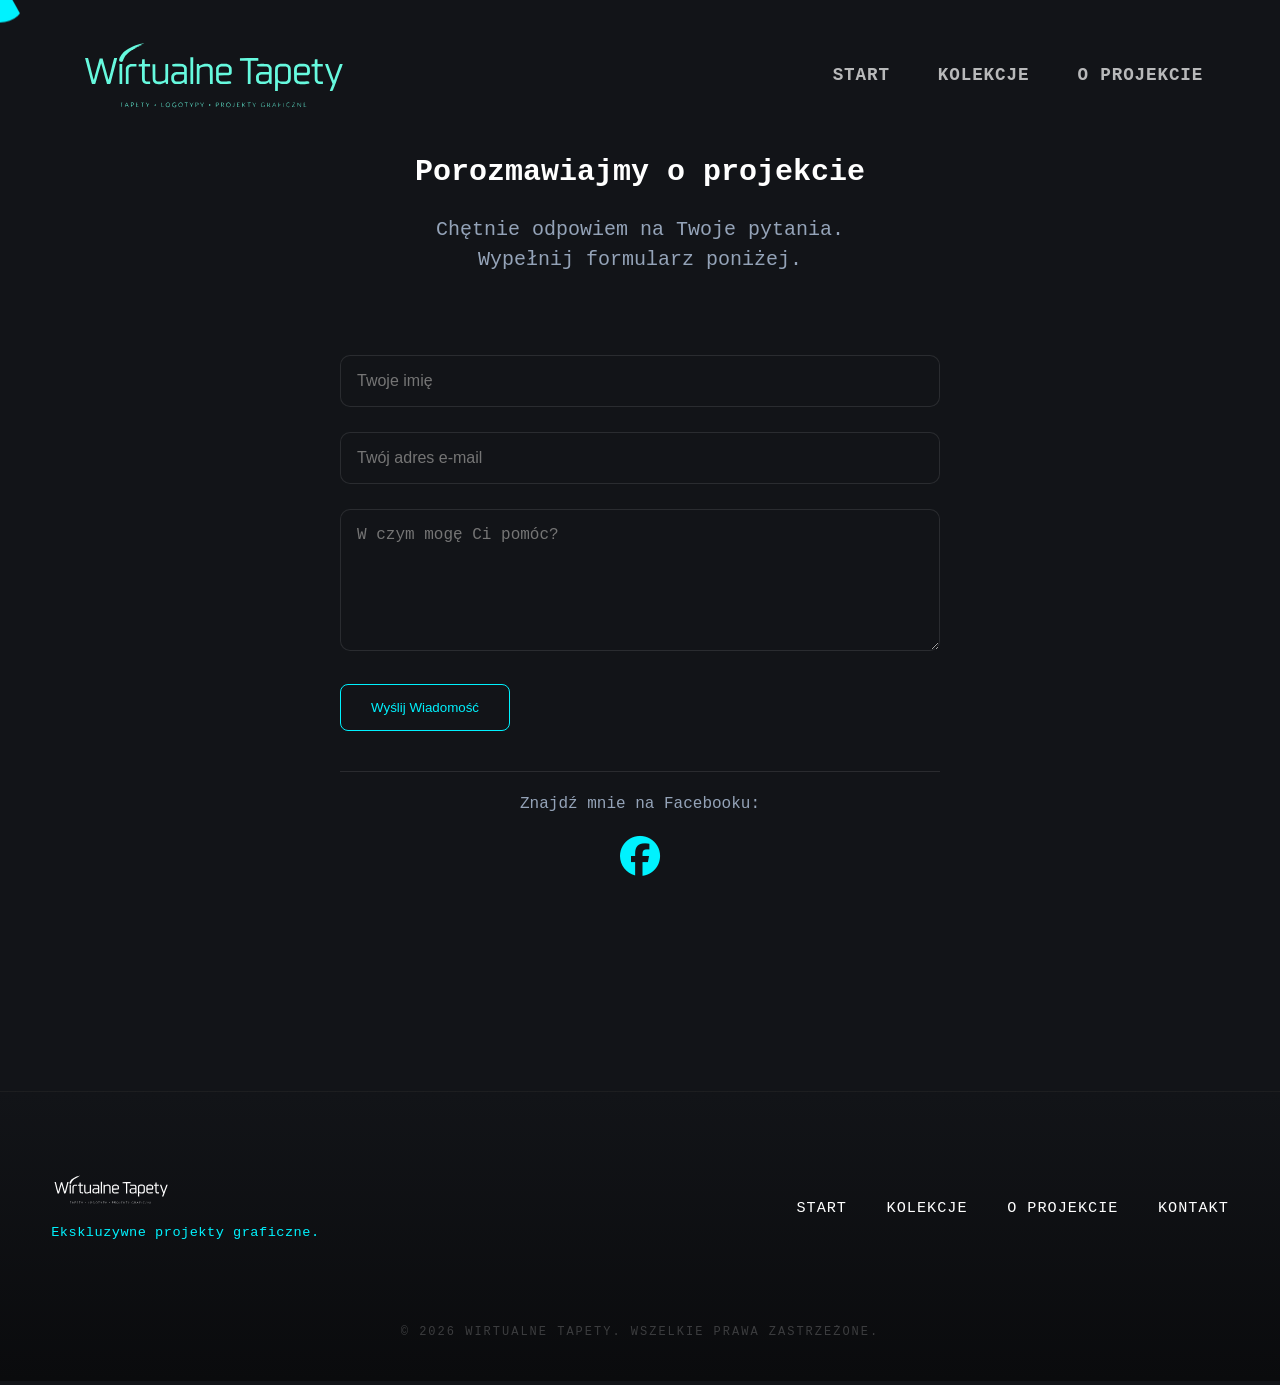
<file: kontakt.html>
<!DOCTYPE html>
<html lang="pl">
<head>
    <meta charset="UTF-8">
    <meta name="viewport" content="width=device-width, initial-scale=1.0">
    <title>Kontakt — Wirtualne Tapety</title>
    <meta name="description" content="Wirtualne Tapety to cyfrowy streetwear. Ekskluzywne, surowe i unikalne projekty graficzne tworzone z techniczną precyzją dla Twojego ekranu.">
    <meta name="keywords" content="cyfrowy streetwear, unikalne tapety, design 1/1, grafika komputerowa, estetyka cyberpunk, tapety na telefon, manifest graficzny">
    <meta name="author" content="Wirtualne Tapety">
    
    <meta property="og:title" content="Wirtualne Tapety | Cyfrowy Streetwear">
    <meta property="og:description" content="Ekskluzywne projekty graficzne dla tych, którzy wymagają od technologii więcej. Odkryj kolekcję 1/1.">
    <meta property="og:type" content="website">
    <meta property="og:url" content="https://twojastrona.pl"> <meta property="og:image" content="https://twojastrona.pl/assets/images/branding/og-image.jpg"> <meta name="theme-color" content="#121418">
    <link rel="stylesheet" href="css/main.css">
    <link rel="stylesheet" href="css/components/navbar.css">
    <link rel="stylesheet" href="css/pages/contact.css">
    <link rel="stylesheet" href="https://cdnjs.cloudflare.com/ajax/libs/font-awesome/6.4.0/css/all.min.css">
    <link rel="icon" href="./assets/images/branding/favicon.svg" type="image/svg+xml">
    <link rel="alternate icon" href="./assets/images/branding/favicon.png"> 
</head>
<body>

   <nav class="site-nav">
    <div class="nav-logo">
        <a href="index.html">
            <img src="./assets/images/branding/logo.svg" alt="Wirtualne Tapety" class="vector-logo">
        </a>
    </div>

    <button class="hamburger" id="hamburger" aria-label="Menu">
        <span></span>
        <span></span>
        <span></span>
    </button>

    <div class="nav-links" id="nav-links">
        <a href="index.html" class="nav-item">Start</a>
        <a href="realizacje.html" class="nav-item">Kolekcje</a>
        <a href="o-projekcie.html" class="nav-item">O PROJEKCIE</a>
    </div>
</nav>

    <main class="section-container">
    <div class="contact-header">
        <h1 class="section-title">Porozmawiajmy o projekcie</h1>
        <p class="section-subtitle">Chętnie odpowiem na Twoje pytania. Wypełnij formularz poniżej.</p>
    </div>

    <div class="contact-wrapper">
        <form class="contact-form" action="#" method="POST">
            <div class="form-group"><input type="text" name="name" placeholder="Twoje imię" required></div>
            <div class="form-group"><input type="email" name="email" placeholder="Twój adres e-mail" required></div>
            <div class="form-group"><textarea name="message" rows="6" placeholder="W czym mogę Ci pomóc?" required></textarea></div>
            <button type="submit" class="btn-primary">Wyślij Wiadomość</button>
        </form>
        
        <div class="social-links">
            <p>Znajdź mnie na Facebooku:</p>
            <a href="https://www.facebook.com/profile.php?id=61585781703264&locale=pl_PL" 
               target="_blank" rel="noopener noreferrer" class="social-icon">
                <i class="fab fa-facebook"></i>
            </a>
        </div>
    </div>
</main>

    <div id="custom-cursor" class="custom-follower"><div class="cursor-dot"></div></div>
<footer class="site-footer">
    <div class="footer-content">
        <div class="footer-logo">
            <img src="./assets/images/branding/logo.svg" alt="Wirtualne Tapety">
            <p>Ekskluzywne projekty graficzne.</p>
        </div>
        
        <div class="footer-links">
            <a href="index.html">Start</a>
            <a href="realizacje.html">Kolekcje</a>
            <a href="o-projekcie.html">O Projekcie</a>
            <a href="kontakt.html">Kontakt</a>
        </div>
    </div>
    
    <div class="footer-bottom">
        <p>&copy; 2026 Wirtualne Tapety. Wszelkie prawa zastrzeżone.</p>
    </div>
</footer>
    <script src="js/main.js" type="module"></script>
</body>
</html>
</file>
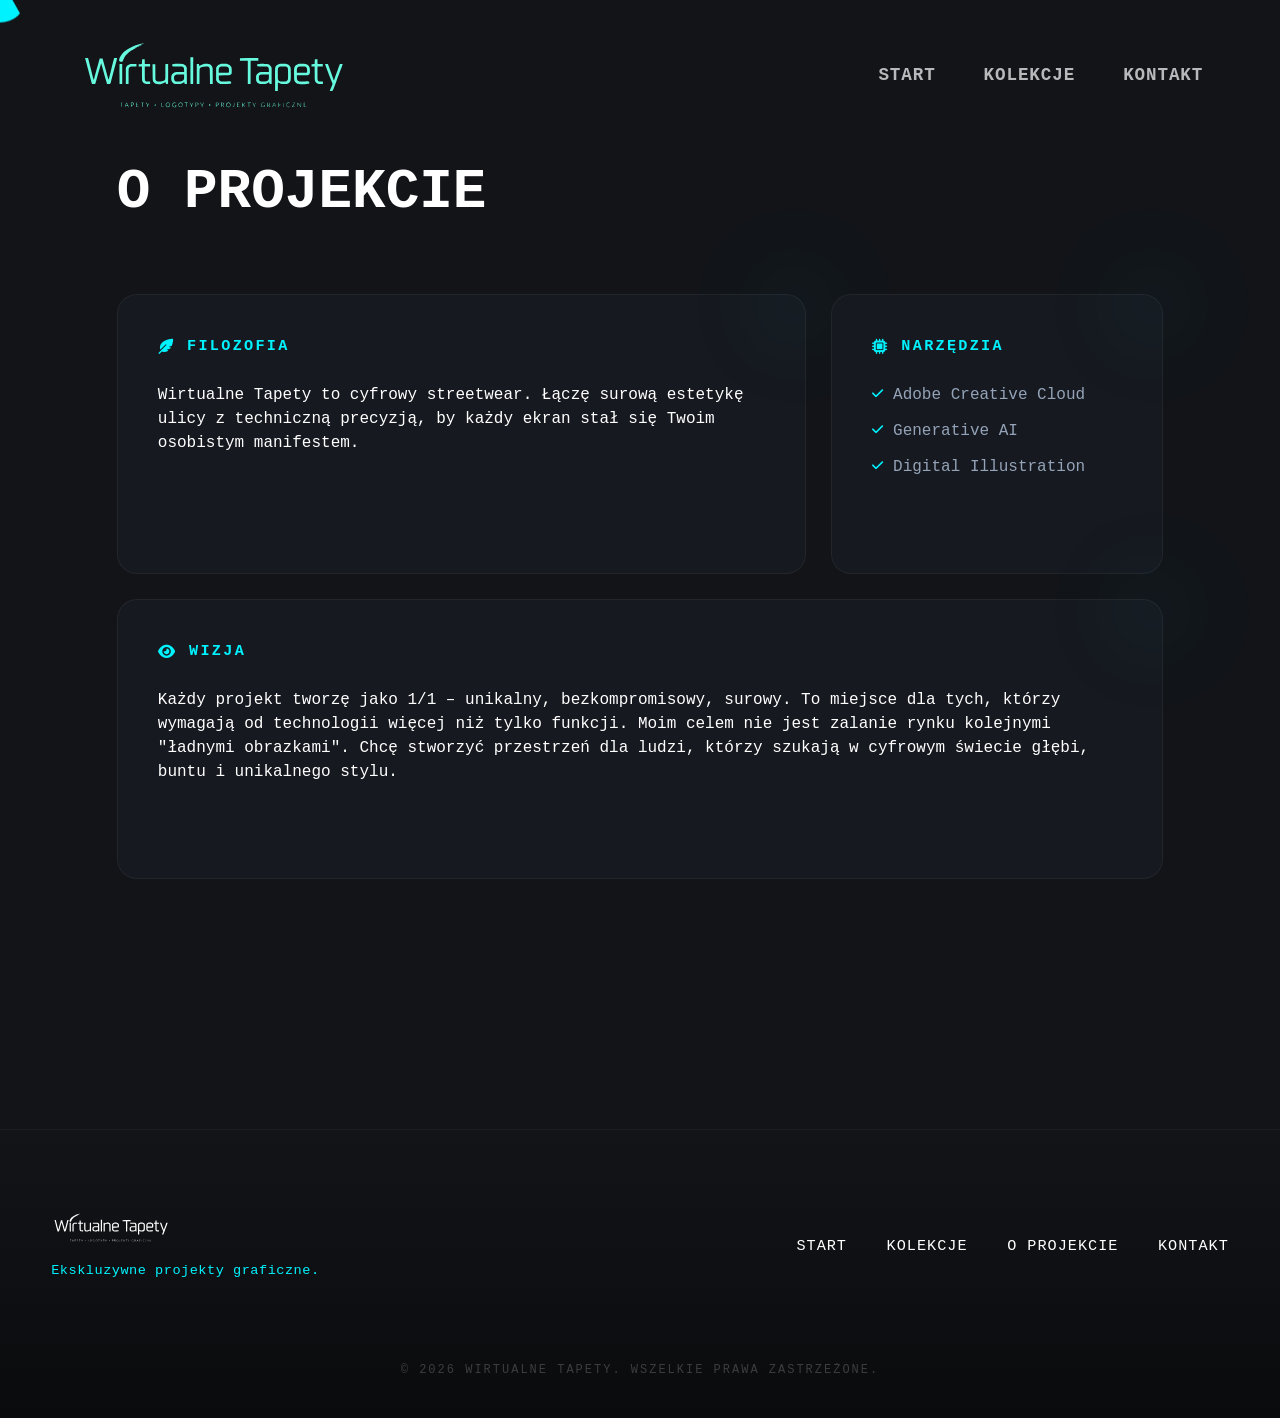
<file: o-projekcie.html>
<!DOCTYPE html>
<html lang="pl">
<head>
    <meta charset="UTF-8">
    <meta name="viewport" content="width=device-width, initial-scale=1.0">
    <title>Manifest | Wirtualne Tapety</title>
    <link rel="stylesheet" href="css/main.css">
    <link rel="stylesheet" href="css/components/navbar.css">
    <link rel="stylesheet" href="css/pages/projects.css">
    <link rel="stylesheet" href="https://cdnjs.cloudflare.com/ajax/libs/font-awesome/6.4.0/css/all.min.css">
    <link rel="icon" href="./assets/images/branding/favicon.svg" type="image/svg+xml">
    <link rel="alternate icon" href="./assets/images/branding/favicon.png"> 
</head>
<body>

    <nav class="site-nav">
        <div class="nav-logo">
            <a href="index.html">
                <img src="./assets/images/branding/logo.svg" alt="Wirtualne Tapety" class="vector-logo">
            </a>
        </div>

        <button class="hamburger" id="hamburger" aria-label="Menu">
            <span></span>
            <span></span>
            <span></span>
        </button>

        <div class="nav-links" id="nav-links">
            <a href="index.html" class="nav-item">Start</a>
            <a href="realizacje.html" class="nav-item">Kolekcje</a>
            <a href="kontakt.html" class="nav-item">Kontakt</a>
        </div>
    </nav>

    <main class="manifest-container">
        <h1 class="page-title">O PROJEKCIE</h1>
        
        <div class="bento-grid">
            <div class="bento-item main-manifest">
                <h3><i class="fas fa-feather-alt"></i> Filozofia</h3>
                <p>Wirtualne Tapety to cyfrowy streetwear. Łączę surową estetykę ulicy z techniczną precyzją, by każdy ekran stał się Twoim osobistym manifestem.</p>
            </div>
            
            <div class="bento-item tech-stack">
                <h3><i class="fas fa-microchip"></i> Narzędzia</h3>
                <ul>
                    <li><i class="fas fa-check"></i> Adobe Creative Cloud</li>
                    <li><i class="fas fa-check"></i> Generative AI</li>
                    <li><i class="fas fa-check"></i> Digital Illustration</li>
                </ul>
            </div>
            
            <div class="bento-item vision">
                <h3><i class="fas fa-eye"></i> Wizja</h3>
                <p>Każdy projekt tworzę jako 1/1 – unikalny, bezkompromisowy, surowy. To miejsce dla tych, którzy wymagają od technologii więcej niż tylko funkcji. Moim celem nie jest zalanie rynku kolejnymi "ładnymi obrazkami". Chcę stworzyć przestrzeń dla ludzi, którzy szukają w cyfrowym świecie głębi, buntu i unikalnego stylu.</p>
            </div>
        </div> </main>

    <div id="custom-cursor" class="custom-follower">
        <div class="cursor-dot"></div>
    </div>

    <footer class="site-footer">
        <div class="footer-content">
            <div class="footer-logo">
                <img src="./assets/images/branding/logo.svg" alt="Wirtualne Tapety">
                <p>Ekskluzywne projekty graficzne.</p>
            </div>
            
            <div class="footer-links">
                <a href="index.html">Start</a>
                <a href="realizacje.html">Kolekcje</a>
                <a href="o-projekcie.html">O Projekcie</a>
                <a href="kontakt.html">Kontakt</a>
            </div>
        </div>
        
        <div class="footer-bottom">
            <p>&copy; 2026 Wirtualne Tapety. Wszelkie prawa zastrzeżone.</p>
        </div>
    </footer>

    <script src="js/main.js" type="module"></script>
</body>
</html>
</file>
<file: css/main.css>
:root {
    --bg-color: #121418;
    --text-color: #ffffff;
    --text-muted: #94a3b8;
    --accent-color: #00f2fe;
    --card-bg: #1a1d24;
    --font-main: 'Inter', -apple-system, BlinkMacSystemFont, monospace, sans-serif;
}

/* 1. RESET I PODSTAWY */
* {
    margin: 0;
    padding: 0;
    box-sizing: border-box;
    cursor: none !important; /* Twoje ustawienie kursora zachowane */
}

body {
    background-color: var(--bg-color);
    color: var(--text-color);
    font-family: var(--font-main);
    line-height: 1.5;
    -webkit-font-smoothing: antialiased;
    overflow-x: hidden;
}

a { color: inherit; text-decoration: none; }

.section-container {
    max-width: 1400px;
    margin: 0 auto;
    padding: 100px 4vw;
}

/* 2. SYSTEM KURSORA CYBER-RING (TRÓJKĄTNY) */
.custom-follower {
    position: fixed;
    top: 0;
    left: 0;
    width: 50px;
    height: 45px;
    z-index: 9999;
    pointer-events: none;
    background-color: var(--accent-color);
    border-radius: 50%;
    border: 2px solid var(--accent-color);
    clip-path: polygon(50% 0%, 0% 100%, 100% 100%);
    display: flex;
    justify-content: center;
    align-items: center;
    animation: cursorPulseTriangle 2s infinite ease-in-out;
    transform: translate(-50%, -50%) scale(0);
    transition: transform 0.2s cubic-bezier(0.34, 1.56, 0.64, 1);
    will-change: transform;
}

.custom-follower.visible {
    transform: translate(-50%, -50%) scale(1);
}

.cursor-dot {
    width: 6px;
    height: 6px;
    background-color: var(--accent-color);
    clip-path: polygon(50% 0%, 0% 100%, 100% 100%);
    margin-top: 15px;
}

@keyframes cursorPulseTriangle {
    0% { box-shadow: 0 0 0 0 rgba(0, 242, 254, 0.4); }
    50% { box-shadow: 0 0 0 10px rgba(0, 242, 254, 0); transform: scale(1.1); }
    100% { box-shadow: 0 0 0 0 rgba(0, 242, 254, 0); }
}

/* 3. LIGHTBOX */
.lightbox-overlay {
    position: fixed;
    top: 0; left: 0;
    width: 100%; height: 100%;
    background-color: rgba(18, 20, 24, 0.95);
    z-index: 2000;
    display: flex;
    justify-content: center;
    align-items: center;
    padding: 40px;
    opacity: 0;
    pointer-events: none;
    transition: opacity 0.4s ease;
}

.lightbox-overlay.active { opacity: 1; pointer-events: auto; }

.lightbox-overlay img {
    max-width: 900px;
    max-height: 85vh;
    object-fit: contain;
    border-radius: 6px;
    box-shadow: 0 30px 70px rgba(0, 0, 0, 0.6);
    transform: scale(0.95);
    transition: transform 0.4s ease;
}

.lightbox-overlay.active img { transform: scale(1); }

.lightbox-close {
    position: absolute;
    top: 30px;
    right: 40px;
    color: #ffffff;
    font-size: 2.5rem;
    opacity: 0.6;
    transition: opacity 0.3s ease;
}

.lightbox-close:hover { opacity: 1; }

/* 4. KARTY PROJEKTÓW (3D PARALAKSA) */
.project-card {
    position: relative;
    background: var(--card-bg);
    border-radius: 16px;
    overflow: hidden;
    border: 1px solid rgba(255, 255, 255, 0.03);
    
    /* 3D PARALAKSA - KONFIGURACJA */
    transform-style: preserve-3d;
    perspective: 1000px;
    transition: transform 0.1s ease-out, box-shadow 0.4s ease;
}

@media (min-width: 769px) {
    .project-card {
        cursor: none; /* Twój kursor */
    }
}

.project-card:hover {
    border-color: var(--accent-color);
    box-shadow: 0 40px 80px rgba(0, 0, 0, 0.7), 0 0 40px rgba(0, 242, 254, 0.2);
}

.project-image-wrapper {
    position: relative;
    overflow: hidden;
    transform-style: preserve-3d;
}

.project-img {
    width: 100%;
    display: block;
    
    /* UZUPELNIENIE O PARALAKSE: płynność i optymalizacja */
    transition: transform 0.1s ease-out;
    will-change: transform;
}

.project-info {
    padding: 25px;
    background: #1a1d24;
    border-top: 1px solid rgba(255, 255, 255, 0.02);
    transform: translateZ(40px);
}

.project-meta { font-family: monospace; font-size: 0.8rem; color: var(--accent-color); margin-bottom: 8px; text-transform: uppercase; }
.project-name { font-size: 1.2rem; font-weight: 700; }

/* 5. PRZYCISKI */
.btn-primary {
    display: inline-block;
    padding: 15px 30px;
    background: transparent;
    border: 1px solid var(--accent-color);
    color: var(--accent-color);
    border-radius: 8px;
    transition: all 0.3s ease;
}

.btn-primary:hover { background: var(--accent-color); color: #000; }

/* 6. EFEKT GŁĘBI W HERO (PARALAKSA TŁA) */
.hero-section {
    position: relative;
    overflow: hidden;
    min-height: 80vh; /* Upewnij się, że sekcja ma wysokość */
}

.hero-bg-image {
    position: absolute;
    top: 0; left: 0;
    width: 100%; height: 100%;
    object-fit: cover;
    z-index: 0;
}

.hero-overlay {
    position: absolute;
    top: 0; left: 0;
    width: 100%; height: 100%;
    background: rgba(18, 20, 24, 0.6);
    pointer-events: none;
    z-index: 1;
}

.hero-background {
    position: absolute;
    top: 0; left: 0;
    width: 100%; height: 100%;
    z-index: 2; /* Warstwa z kropkami jest nad zdjęciem i nakładką */
    pointer-events: none;
    overflow: hidden;
}

.layer {
    position: absolute;
    top: 0; left: 0;
    width: 100%; height: 100%;
    background-image: radial-gradient(var(--accent-color) 2px, transparent 2px);
    background-size: 60px 60px;
    opacity: 0.4;
    transition: transform 0.1s ease-out;
    will-change: transform;
}

.hero-content {
    position: relative;
    z-index: 3; /* Tekst jest zawsze na wierzchu */
}
/* 7. STOPKA - EFEKT PREMIUM */
.site-footer {
    padding: 80px 4vw 40px;
    background: linear-gradient(to bottom, #121418, #0a0b0d);
    border-top: 1px solid rgba(255, 255, 255, 0.08);
    margin-top: 100px;
    position: relative;
}

.footer-content {
    display: flex;
    justify-content: space-between;
    align-items: center;
    max-width: 1400px;
    margin: 0 auto;
    flex-wrap: wrap;
    gap: 40px;
}

.footer-logo img {
    height: 35px;
    transition: filter 0.3s ease;
    filter: brightness(0) invert(1); /* Sprawia, że jest białe i widoczne */
}

/* Opcjonalne: jeśli chcesz, aby przy najechaniu logo odzyskiwało oryginalne kolory */
.footer-logo img:hover {
    filter: brightness(0) invert(1) drop-shadow(0 0 10px #00FFBF);
}

.footer-logo p {
    font-size: 0.85rem;
    color: var(--accent-color);
    margin-top: 8px;
    letter-spacing: 0.5px;
}

.footer-links a {
    margin-left: 30px;
    color: var(--text-color);
    font-size: 0.95rem;
    font-weight: 500;
    text-transform: uppercase;
    letter-spacing: 1px;
    transition: color 0.3s ease;
    position: relative;
}

/* Subtelna linia pod linkami w stopce */
.footer-links a::after {
    content: '';
    position: absolute;
    bottom: -5px;
    left: 0;
    width: 0;
    height: 1px;
    background: var(--accent-color);
    transition: width 0.3s ease;
}

.footer-links a:hover {
    color: var(--accent-color);
}

.footer-links a:hover::after {
    width: 100%;
}

.footer-bottom {
    text-align: center;
    margin-top: 80px;
    font-size: 0.75rem;
    color: rgba(255, 255, 255, 0.2);
    text-transform: uppercase;
    letter-spacing: 2px;
}
/* --- RESPONSYWNOŚĆ (DODANE DO TWOJEGO KODU) --- */

/* 1. Wyłączenie niestandardowego kursora na ekranach dotykowych */
@media (pointer: coarse) {
    * { cursor: auto !important; }
    .custom-follower { display: none !important; }
}

/* 2. Responsywność dla ekranów poniżej 768px (telefony) */
@media (max-width: 768px) {
    
    /* Zmniejszenie paddingów w sekcjach, aby strona była bardziej zwarta */
    .section-container {
        padding: 60px 4vw;
    }

    /* Naprawa stopki: zmiana układu na kolumnowy i wyśrodkowanie */
    .footer-content {
        flex-direction: column;
        text-align: center;
        gap: 30px;
    }

    .footer-links {
        display: flex;
        flex-direction: column;
        align-items: center;
        gap: 15px;
    }

    .footer-links a {
        margin-left: 0; /* Usuwamy lewy margines, który rozpychał linki */
    }

    /* Naprawa lightboxa - padding dla mniejszych ekranów */
    .lightbox-overlay {
        padding: 20px;
    }
}

/* 3. Dodatkowe zabezpieczenie szerokości dla formularzy i kart */
@media (max-width: 480px) {
    .project-info {
        padding: 15px;
    }
    
    .project-name {
        font-size: 1rem;
    }
}
/* Stylizacja przycisku hamburgera */
.hamburger {
    display: none; /* Domyślnie ukryty na desktopie */
    flex-direction: column;
    justify-content: space-between;
    width: 30px;
    height: 20px;
    background: transparent;
    border: none;
    cursor: pointer;
    position: relative !important;
    z-index: 9999 !important;
    pointer-events: auto !important;
}

.hamburger span {
    display: block;
    width: 100%;
    height: 2px;
    background-color: var(--accent-color);
    transition: 0.3s;
}

/* Wersja mobilna */
@media (max-width: 768px) {
    .hamburger { display: flex; }
    
    .nav-links {
        display: none; /* Ukryte menu */
        flex-direction: column;
        position: absolute;
        top: 80px; left: 0; width: 100%;
        background: var(--bg-color);
        padding: 40px;
        text-align: center;
        border-bottom: 2px solid var(--accent-color);
    }

    .nav-links.active { 
    display: flex !important;
    z-index: 9998 !important;/* Klasa dodawana przez JS */
}
}
</file>
<file: css/components/navbar.css>
.site-nav {
    position: absolute;
    top: 0;
    left: 0;
    width: 100%;
    padding: 35px 6vw;
    display: flex;
    justify-content: space-between;
    align-items: center;
    z-index: 10;
}

.nav-logo { display: flex; align-items: center; }
.nav-logo a { display: block; line-height: 0; }

.vector-logo {
    height: 80px; 
    width: auto;
    display: block;
    filter: invert(78%) sepia(39%) saturate(490%) hue-rotate(115deg) brightness(101%) contrast(101%);
    transition: all 0.4s cubic-bezier(0.25, 1, 0.5, 1);
}

.nav-logo a:hover .vector-logo {
    transform: scale(1.04);
    filter: invert(85%) sepia(50%) saturate(600%) hue-rotate(120deg) brightness(110%) contrast(101%);
}

/* --- POPRAWKA: Zabezpieczenie responsywne --- */
.nav-links {
    display: flex;
    gap: 48px;
    align-items: center;
}

/* Wersja mobilna: ukrywamy flex na rzecz hamburgera z main.css */
@media (max-width: 768px) {
    .nav-links {
        display: none !important; /* Wymusza ukrycie na mobile */
    }
}
/* ------------------------------------------- */

.nav-item {
    font-size: 1.1rem;
    font-weight: 700;
    letter-spacing: 0.05em;
    text-transform: uppercase;
    color: rgba(255, 255, 255, 0.7);
    position: relative;
    /* Uwaga: upewnij się, że masz zdefiniowane --transition-smooth w root */
    transition: 0.3s ease; 
}

.nav-item::after {
    content: '';
    position: absolute;
    bottom: -6px;
    left: 0;
    width: 0;
    height: 2px;
    background-color: #00f2fe;
    transition: 0.3s ease;
}

.nav-item:hover { color: #ffffff; }
.nav-item:hover::after { width: 100%; }
</file>
<file: css/pages/contact.css>
/* Wyśrodkowanie całej zawartości */
.section-container {
    display: flex;
    flex-direction: column;
    align-items: center;
    justify-content: center;
    padding-top: 150px;
    padding-bottom: 100px;
}

/* Duży odstęp pod nagłówkiem */
.contact-header {
    text-align: center;
    margin-bottom: 80px; /* Zwiększony odstęp z 50px/60px na 80px */
}

.contact-header h1 {
    font-size: 30px;
    margin-bottom: 20px; /* Więcej oddechu pod tytułem */
}

.contact-header p {
    color: var(--text-muted);
    font-size: 20px;
    max-width: 500px; /* Ograniczenie szerokości tekstu, by ładniej wyglądał */
    margin: 0 auto;
}

.contact-wrapper {
    width: 100%;
    max-width: 600px;
    opacity: 0;
    transform: translateY(30px);
    animation: fadeInUp 0.8s ease-out forwards;
}

@keyframes fadeInUp {
    to {
        opacity: 1;
        transform: translateY(0);
    }
}

.form-group {
    margin-bottom: 25px;
}

.form-group input, 
.form-group textarea {
    width: 100%;
    padding: 16px;
    background: #121418;
    border: 1px solid rgba(255, 255, 255, 0.1);
    border-radius: 10px;
    color: white;
    font-size: 1rem;
    transition: all 0.3s ease;
}

/* Stan po kliknięciu */
.form-group input:focus, 
.form-group textarea:focus {
    outline: none;
    border-color: var(--accent-color);
    box-shadow: 0 0 15px rgba(0, 242, 254, 0.15);
}
/* css/pages/contact.css */

/* css/pages/contact.css */

/* Styling dla sekcji social wewnątrz contact.css */
.social-links {
    text-align: center;
    margin-top: 40px;
    padding-top: 20px;
    border-top: 1px solid rgba(255, 255, 255, 0.1);
}

.social-links p {
    color: var(--text-muted);
    margin-bottom: 15px;
}

.social-icon {
    font-size: 2.5rem;
    color: var(--accent-color);
    transition: 0.3s;
    display: inline-block;
    animation: pulse 3s infinite ease-in-out;
}
@keyframes pulse {
    0%, 100% { transform: scale(1); }
    50% { transform: scale(1.05); }
}
.social-icon:hover {
    color: #fff;
    transform: scale(1.1);
}
</file>
<file: css/pages/projects.css>
/* Import zmiennych, jeśli masz je w main.css */
.manifest-container {
    padding: 150px 6vw; /* Dużo przestrzeni, żeby oddychało */
    max-width: 1200px;
    margin: 0 auto;
}

.page-title {
    font-size: 3.5rem;
    color: #fff;
    margin-bottom: 60px;
    text-transform: uppercase;
}

.bento-grid {
    display: grid;
    grid-template-columns: repeat(3, 1fr);
    grid-auto-rows: 280px;
    gap: 25px;
}

.bento-item {
    background: #1a1d24;
    border: 1px solid rgba(255, 255, 255, 0.06);
    border-radius: 16px;
    padding: 40px;
    transition: all 0.4s ease;
}

/* Główne stylowanie kafelków */
.bento-item {
    position: relative;
    background: #16191f;
    border: 1px solid rgba(255, 255, 255, 0.05);
    border-radius: 20px;
    padding: 40px;
    
    /* Kluczowe dla animacji 3D */
    transition: transform 0.6s cubic-bezier(0.16, 1, 0.3, 1), box-shadow 0.4s ease;
    transform-style: preserve-3d;
    perspective: 1000px; /* Głębokość efektu 3D */
}

/* Animacja po najechaniu */
.bento-item:hover {
    /* Obrót o kilka stopni wokół osi Y i X */
    transform: perspective(1000px) rotateY(5deg) rotateX(2deg);
    border-color: var(--accent-color);
    box-shadow: 20px 20px 40px rgba(0, 0, 0, 0.4);
    z-index: 10;
}

/* Stylizacja nagłówków z ikonami */
.bento-item h3 {
    color: var(--accent-color);
    font-size: 0.95rem;
    text-transform: uppercase;
    letter-spacing: 0.15em;
    margin-bottom: 25px;
    display: flex;
    align-items: center;
    gap: 12px;
}

/* Stylizacja list */
.bento-item ul {
    list-style: none;
    padding: 0;
}

.bento-item li {
    color: #94a3b8;
    margin-bottom: 12px;
    display: flex;
    align-items: center;
    gap: 10px;
}

.bento-item li i {
    color: var(--accent-color);
    font-size: 0.8rem;
}

/* Dodatkowy ozdobnik: Gradientowa kropka w rogu */
.bento-item::after {
    content: "";
    position: absolute;
    top: -20px;
    right: -20px;
    width: 60px;
    height: 60px;
    background: var(--accent-color);
    filter: blur(50px);
    opacity: 0.1;
    transition: opacity 0.4s;
}

.bento-item:hover::after {
    opacity: 0.3;
}

/* Układ */
.main-manifest { grid-column: span 2; }
.tech-stack { grid-column: span 1; }
.vision { grid-column: span 3; }
/* Zakładam, że Twoje boxy są w kontenerze o klasie np. .content-wrapper */
@media (max-width: 768px) {
    .content-wrapper {
        display: flex;
        flex-direction: column !important; /* Wymusza układ jeden pod drugim */
        gap: 20px; /* Odstęp między boxami */
        width: 100%;
    }

    /* Upewnij się, że pojedyncze boxy mają pełną szerokość */
    .content-wrapper > div {
        width: 100% !important;
        margin-bottom: 20px;
    }
}
@media (max-width: 768px) {
    .bento-grid {
        display: flex;
        flex-direction: column !important;
        gap: 20px;
    }
    .bento-item {
        width: 100% !important;
    }
}
</file>
